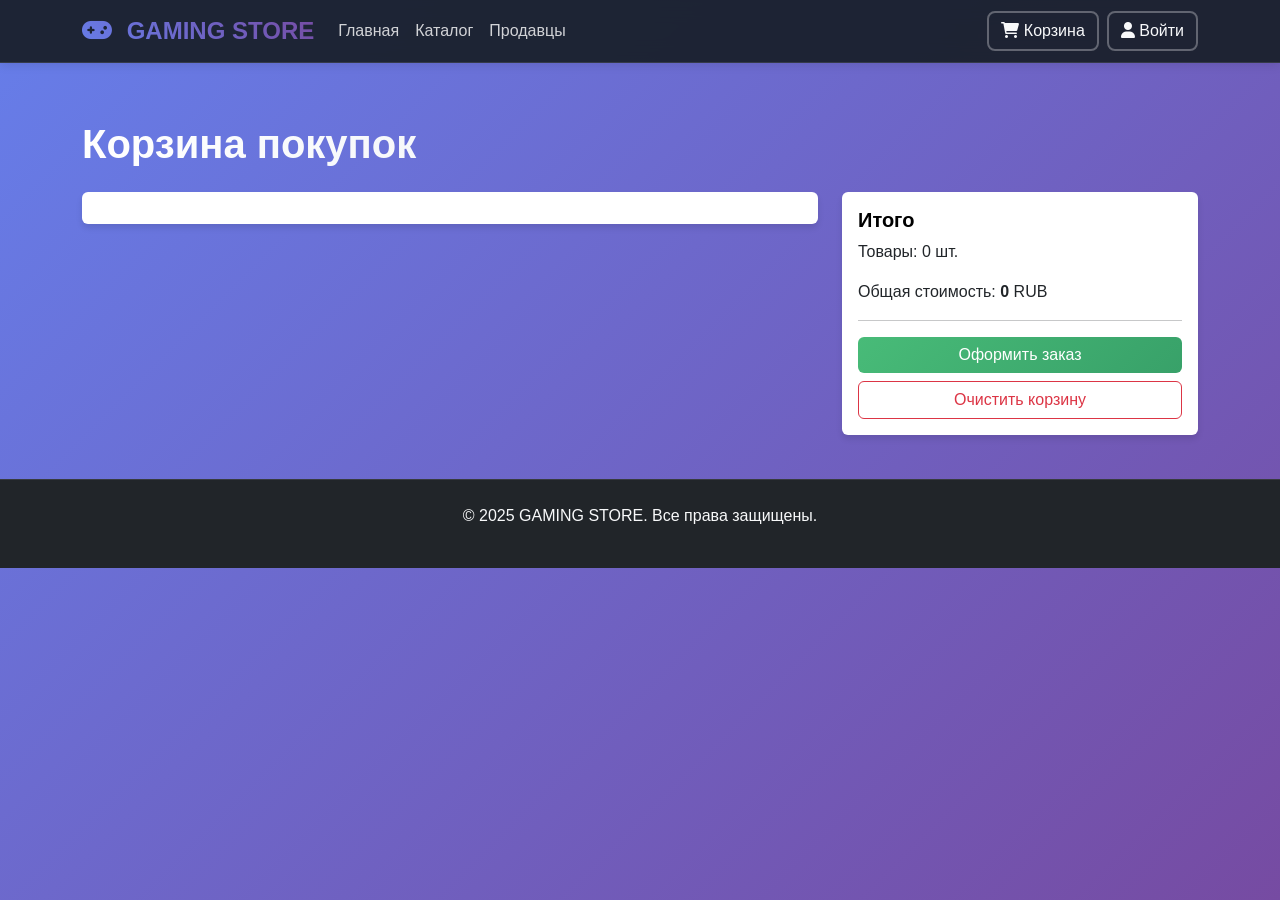
<file: cart.html>
<!DOCTYPE html>
<html lang="ru">
<head>
    <meta charset="UTF-8">
    <meta name="viewport" content="width=device-width, initial-scale=1.0">
    <title>Корзина - GAMING STORE</title>
    <link href="https://cdn.jsdelivr.net/npm/bootstrap@5.1.3/dist/css/bootstrap.min.css" rel="stylesheet">
    <link href="https://cdnjs.cloudflare.com/ajax/libs/font-awesome/6.0.0/css/all.min.css" rel="stylesheet">
    <link rel="stylesheet" href="css/style.css">
</head>
<body>
    <nav class="navbar navbar-expand-lg navbar-dark bg-dark fixed-top">
        <div class="container">
            <a class="navbar-brand" href="index.html">
                <i class="fas fa-gamepad me-2"></i>
                <strong>GAMING STORE</strong>
            </a>
            <button class="navbar-toggler" type="button" data-bs-toggle="collapse" data-bs-target="#navbarNav">
                <span class="navbar-toggler-icon"></span>
            </button>
            <div class="collapse navbar-collapse" id="navbarNav">
                <div class="navbar-nav me-auto">
                    <a class="nav-link" href="index.html">Главная</a>
                    <a class="nav-link" href="catalog.html">Каталог</a>
                    <a class="nav-link" href="sellers.html">Продавцы</a>
                </div>
                <div class="d-flex align-items-center">
                    <a href="cart.html" class="btn btn-outline-light me-2 position-relative">
                        <i class="fas fa-shopping-cart"></i> Корзина
                        <span id="cart-count" class="position-absolute top-0 start-100 translate-middle badge rounded-pill bg-danger" style="display: none;">0</span>
                    </a>
                    <div id="auth-buttons">
                        <a href="login.html" class="btn btn-outline-light">Войти</a>
                    </div>
                </div>
            </div>
        </div>
    </nav>

    <main class="main-content">
        <div class="container py-4">
            <h1 class="mb-4">Корзина покупок</h1>
            
            <div class="row">
                <div class="col-md-8">
                    <div class="card">
                        <div class="card-body">
                            <div id="cart-items">
                                <!-- JS загрузит товары корзины -->
                            </div>
                        </div>
                    </div>
                </div>
                <div class="col-md-4">
                    <div class="card">
                        <div class="card-body">
                            <h5 class="card-title">Итого</h5>
                            <div id="cart-summary">
                                <p>Товары: <span id="total-items">0</span> шт.</p>
                                <p>Общая стоимость: <strong id="total-price">0</strong> RUB</p>
                                <hr>
                                <button id="checkout-btn" class="btn btn-success w-100">Оформить заказ</button>
                                <button id="clear-cart-btn" class="btn btn-outline-danger w-100 mt-2">Очистить корзину</button>
                            </div>
                        </div>
                    </div>
                </div>
            </div>
        </div>
    </main>

    <footer class="bg-dark text-light py-4 mt-auto">
        <div class="container text-center">
            <p>&copy; 2025 GAMING STORE. Все права защищены.</p>
        </div>
    </footer>

    <script src="https://cdn.jsdelivr.net/npm/bootstrap@5.1.3/dist/js/bootstrap.bundle.min.js"></script>
    <script src="js/data.js"></script>
    <script src="js/cart.js"></script>
    <script src="js/auth.js"></script>
</body>
</html>
</file>
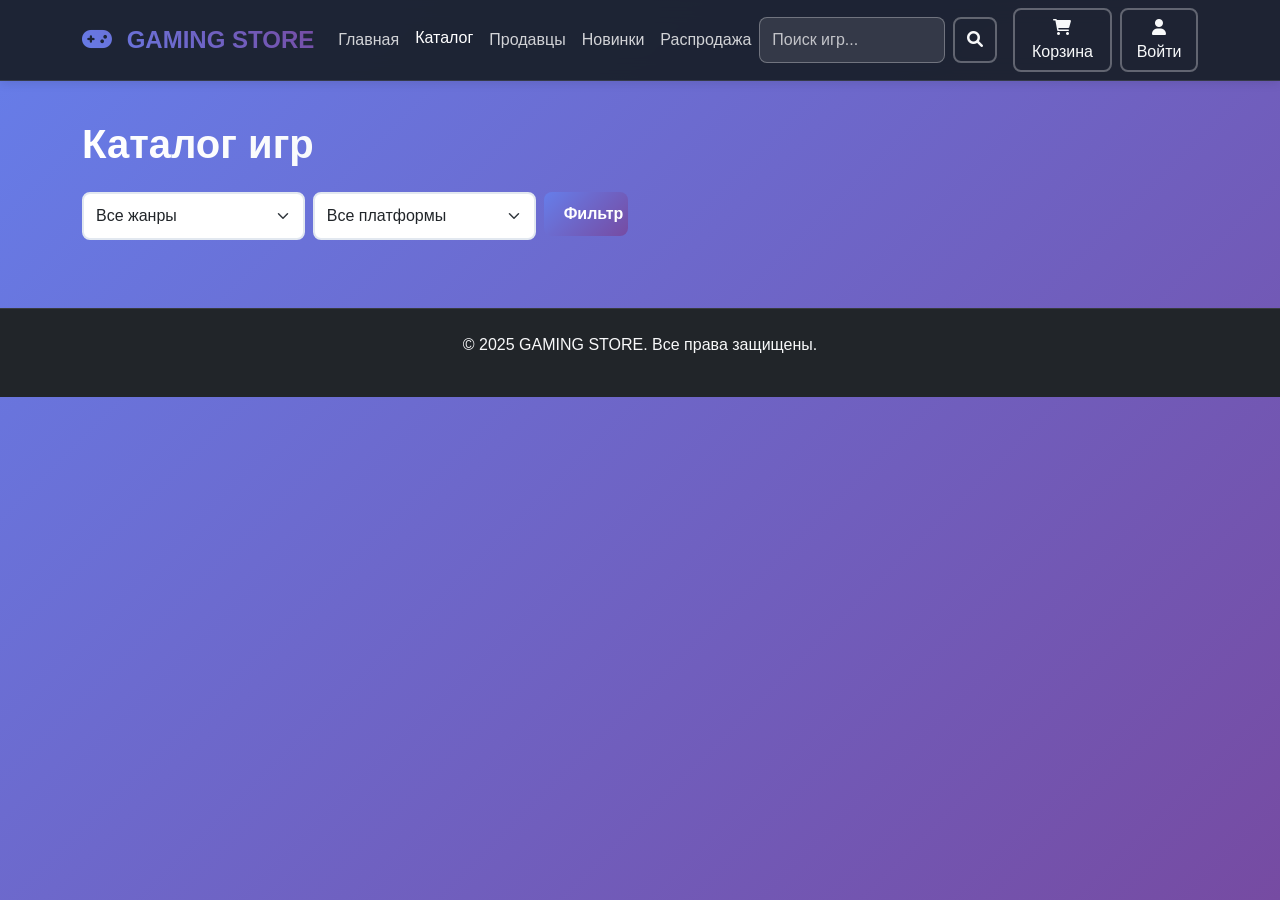
<file: catalog.html>
<!DOCTYPE html>
<html lang="ru">
<head>
    <meta charset="UTF-8">
    <meta name="viewport" content="width=device-width, initial-scale=1.0">
    <title>Каталог игр - GAMING STORE</title>
    <link href="https://cdn.jsdelivr.net/npm/bootstrap@5.1.3/dist/css/bootstrap.min.css" rel="stylesheet">
    <link href="https://cdnjs.cloudflare.com/ajax/libs/font-awesome/6.0.0/css/all.min.css" rel="stylesheet">
    <link rel="stylesheet" href="css/style.css">
</head>
<body>
    <nav class="navbar navbar-expand-lg navbar-dark bg-dark fixed-top">
        <div class="container">
            <a class="navbar-brand" href="index.html">
                <i class="fas fa-gamepad me-2"></i>
                <strong>GAMING STORE</strong>
            </a>
            <button class="navbar-toggler" type="button" data-bs-toggle="collapse" data-bs-target="#navbarNav">
                <span class="navbar-toggler-icon"></span>
            </button>
            <div class="collapse navbar-collapse" id="navbarNav">
                <div class="navbar-nav me-auto">
                    <a class="nav-link" href="index.html">Главная</a>
                    <a class="nav-link active" href="catalog.html">Каталог</a>
                    <a class="nav-link" href="sellers.html">Продавцы</a>
                    <a class="nav-link" href="new-games.html">Новинки</a>
                    <a class="nav-link" href="sale.html">Распродажа</a>
                </div>
                <div class="d-flex align-items-center">
                    <form class="d-flex me-3" id="search-form">
                        <input class="form-control me-2" type="search" id="search-input" placeholder="Поиск игр...">
                        <button class="btn btn-outline-light" type="submit"><i class="fas fa-search"></i></button>
                    </form>
                    <a href="cart.html" class="btn btn-outline-light me-2 position-relative">
                        <i class="fas fa-shopping-cart"></i> Корзина
                        <span id="cart-count" class="position-absolute top-0 start-100 translate-middle badge rounded-pill bg-danger" style="display: none;">0</span>
                    </a>
                    <div id="auth-buttons">
                        <a href="login.html" class="btn btn-outline-light">Войти</a>
                    </div>
                </div>
            </div>
        </div>
    </nav>

    <main class="main-content">
        <div class="container py-4">
            <h1 class="mb-4">Каталог игр</h1>
            
            <!-- Фильтры -->
            <div class="row mb-4">
                <div class="col-md-6">
                    <form id="filter-form" class="row g-2">
                        <div class="col-md-5">
                            <select id="genre-filter" class="form-select">
                                <option value="">Все жанры</option>
                                <option value="RPG">RPG</option>
                                <option value="Шутер">Шутер</option>
                                <option value="Приключения">Приключения</option>
                                <option value="Стратегия">Стратегия</option>
                                <option value="Симулятор">Симулятор</option>
                            </select>
                        </div>
                        <div class="col-md-5">
                            <select id="platform-filter" class="form-select">
                                <option value="">Все платформы</option>
                                <option value="PC">PC</option>
                                <option value="PlayStation">PlayStation</option>
                                <option value="Xbox">Xbox</option>
                                <option value="Nintendo">Nintendo</option>
                            </select>
                        </div>
                        <div class="col-md-2">
                            <button type="button" id="apply-filters" class="btn btn-primary w-100">Фильтр</button>
                        </div>
                    </form>
                </div>
            </div>
            
            <!-- Список игр -->
            <div class="row" id="games-container">
                <!-- JS загрузит игры -->
            </div>
        </div>
    </main>

    <footer class="bg-dark text-light py-4 mt-auto">
        <div class="container text-center">
            <p>&copy; 2025 GAMING STORE. Все права защищены.</p>
        </div>
    </footer>

    <script src="https://cdn.jsdelivr.net/npm/bootstrap@5.1.3/dist/js/bootstrap.bundle.min.js"></script>
    <script src="js/data.js"></script>
    <script src="js/cart.js"></script>
    <script src="js/auth.js"></script>
    <script src="js/catalog.js"></script>
</body>
</html>
</file>
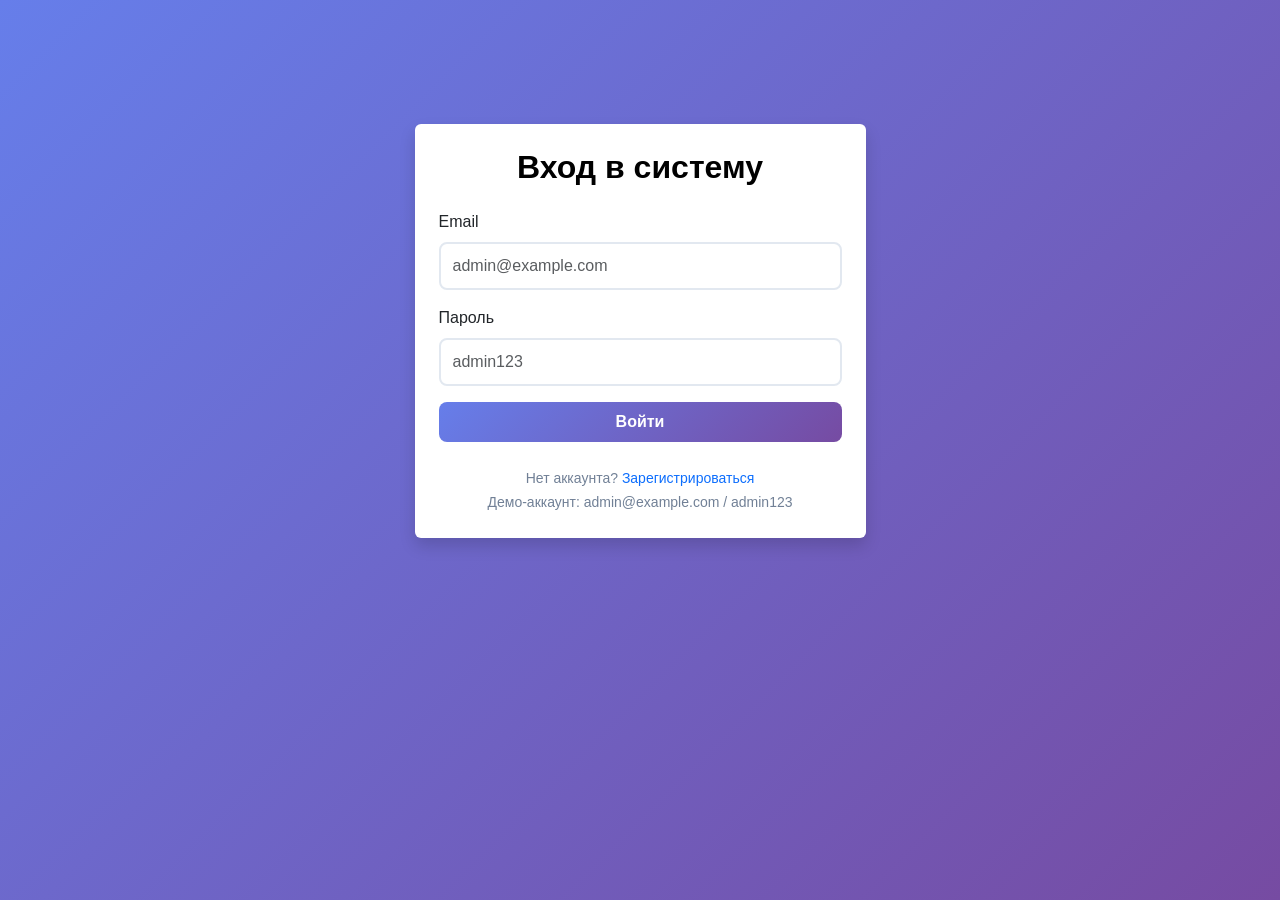
<file: login.html>
<!DOCTYPE html>
<html lang="ru">
<head>
    <meta charset="UTF-8">
    <meta name="viewport" content="width=device-width, initial-scale=1.0">
    <title>Вход - GAMING STORE</title>
    <link href="https://cdn.jsdelivr.net/npm/bootstrap@5.1.3/dist/css/bootstrap.min.css" rel="stylesheet">
    <link href="https://cdnjs.cloudflare.com/ajax/libs/font-awesome/6.0.0/css/all.min.css" rel="stylesheet">
    <link rel="stylesheet" href="css/style.css">
</head>
<body class="bg-light">
    <div class="container py-5">
        <div class="row justify-content-center">
            <div class="col-md-5">
                <div class="card shadow">
                    <div class="card-body p-4">
                        <h2 class="card-title text-center mb-4">Вход в систему</h2>
                        
                        <div id="error-message" class="alert alert-danger" style="display: none;"></div>
                        
                        <form id="login-form">
                            <div class="mb-3">
                                <label for="email" class="form-label">Email</label>
                                <input type="email" class="form-control" id="email" required 
                                       placeholder="admin@example.com">
                            </div>
                            
                            <div class="mb-3">
                                <label for="password" class="form-label">Пароль</label>
                                <input type="password" class="form-control" id="password" required 
                                       placeholder="admin123">
                            </div>
                            
                            <button type="submit" class="btn btn-primary w-100 py-2 mb-4">Войти</button>
                            
                            <div class="text-center">
                                <small class="text-muted">
                                    Нет аккаунта? <a href="register.html" class="text-decoration-none">Зарегистрироваться</a>
                                </small>
                                <br>
                                <small class="text-muted">
                                    Демо-аккаунт: admin@example.com / admin123
                                </small>
                            </div>
                        </form>
                    </div>
                </div>
            </div>
        </div>
    </div>
    
    <script src="https://cdn.jsdelivr.net/npm/bootstrap@5.1.3/dist/js/bootstrap.bundle.min.js"></script>
    <script src="js/auth.js"></script>
    <script>
        document.getElementById('login-form').addEventListener('submit', (e) => {
            e.preventDefault();
            const email = document.getElementById('email').value;
            const password = document.getElementById('password').value;
            
            const result = auth.login(email, password);
            
            if (result.success) {
                window.location.href = 'index.html';
            } else {
                const errorDiv = document.getElementById('error-message');
                errorDiv.textContent = result.error || 'Неверный email или пароль';
                errorDiv.style.display = 'block';
            }
        });
    </script>
</body>
</html>
</file>
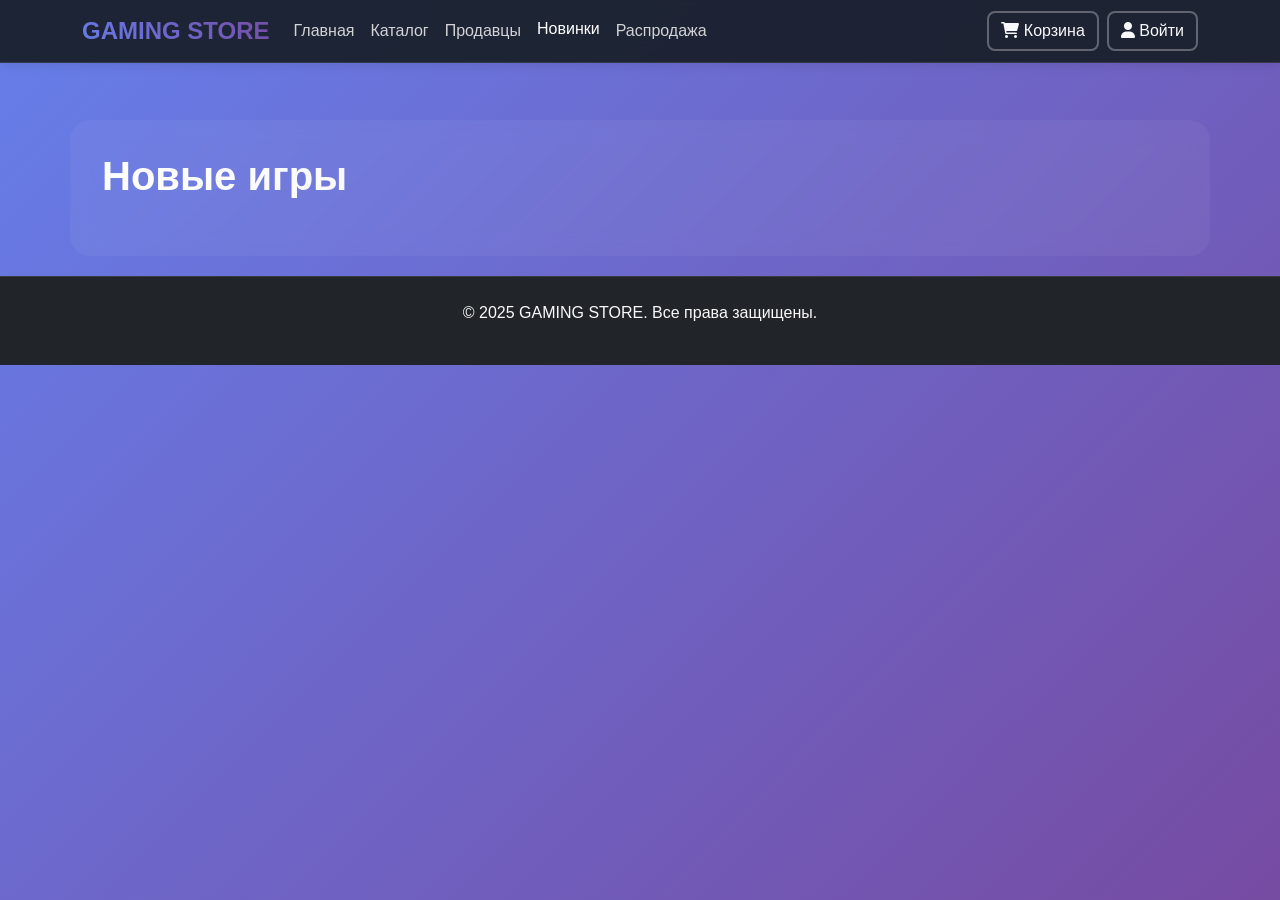
<file: new-games.html>
<!DOCTYPE html>
<html lang="ru">
<head>
    <meta charset="UTF-8">
    <meta name="viewport" content="width=device-width, initial-scale=1.0">
    <title>Новинки - GAMING STORE</title>
    <link href="https://cdn.jsdelivr.net/npm/bootstrap@5.1.3/dist/css/bootstrap.min.css" rel="stylesheet">
    <link href="https://cdnjs.cloudflare.com/ajax/libs/font-awesome/6.0.0/css/all.min.css" rel="stylesheet">
    <link rel="stylesheet" href="css/style.css">
</head>
<body>
    <nav class="navbar navbar-expand-lg navbar-dark bg-dark fixed-top">
        <div class="container">
            <a class="navbar-brand" href="index.html">GAMING STORE</a>
            <button class="navbar-toggler" type="button" data-bs-toggle="collapse" data-bs-target="#navbarNav">
                <span class="navbar-toggler-icon"></span>
            </button>
            <div class="collapse navbar-collapse" id="navbarNav">
                <div class="navbar-nav me-auto">
                    <a class="nav-link" href="index.html">Главная</a>
                    <a class="nav-link" href="catalog.html">Каталог</a>
                    <a class="nav-link" href="sellers.html">Продавцы</a>
                    <a class="nav-link active" href="new-games.html">Новинки</a>
                    <a class="nav-link" href="sale.html">Распродажа</a>
                </div>
                <div class="d-flex align-items-center">
                    <a href="cart.html" class="btn btn-outline-light me-2">
                        <i class="fas fa-shopping-cart"></i> Корзина
                    </a>
                    <div id="auth-buttons"></div>
                </div>
            </div>
        </div>
    </nav>

    <main class="main-content">
        <div class="container mt-4">
            <h1 class="mb-4">Новые игры</h1>
            <div class="row" id="new-games-container"></div>
        </div>
    </main>

    <footer class="bg-dark text-light py-4 mt-auto">
        <div class="container text-center">
            <p>&copy; 2025 GAMING STORE. Все права защищены.</p>
        </div>
    </footer>

    <script src="https://cdn.jsdelivr.net/npm/bootstrap@5.1.3/dist/js/bootstrap.bundle.min.js"></script>
    <script src="js/data.js"></script>
    <script src="js/cart.js"></script>
    <script src="js/auth.js"></script>
    <script>
        function displayNewGames() {
            const games = loadGames();
            const newGames = games.sort((a, b) => new Date(b.release_date) - new Date(a.release_date)).slice(0, 6);
            const container = document.getElementById('new-games-container');
            
            container.innerHTML = newGames.map(game => `
                <div class="col-md-4 mb-4">
                    <div class="card h-100">
                        <div class="card-body">
                            <h5 class="card-title">${game.title}</h5>
                            <p class="card-text">${game.description.substring(0, 100)}...</p>
                            <p class="text-success"><strong>${game.price} RUB</strong></p>
                            <span class="badge bg-danger mb-2">НОВИНКА</span>
                        </div>
                        <div class="card-footer">
                            <button class="btn btn-primary btn-sm add-to-cart" data-game-id="${game.id}">В корзину</button>
                            <a href="game-detail.html?id=${game.id}" class="btn btn-outline-secondary btn-sm">Подробнее</a>
                        </div>
                    </div>
                </div>
            `).join('');
            
            document.querySelectorAll('.add-to-cart').forEach(btn => {
                btn.addEventListener('click', () => {
                    const gameId = parseInt(btn.dataset.gameId);
                    const game = games.find(g => g.id === gameId);
                    cart.addItem(game);
                });
            });
        }
        
        document.addEventListener('DOMContentLoaded', () => {
            displayNewGames();
            cart.updateCartCount();
        });
    </script>
</body>
</html>
</file>
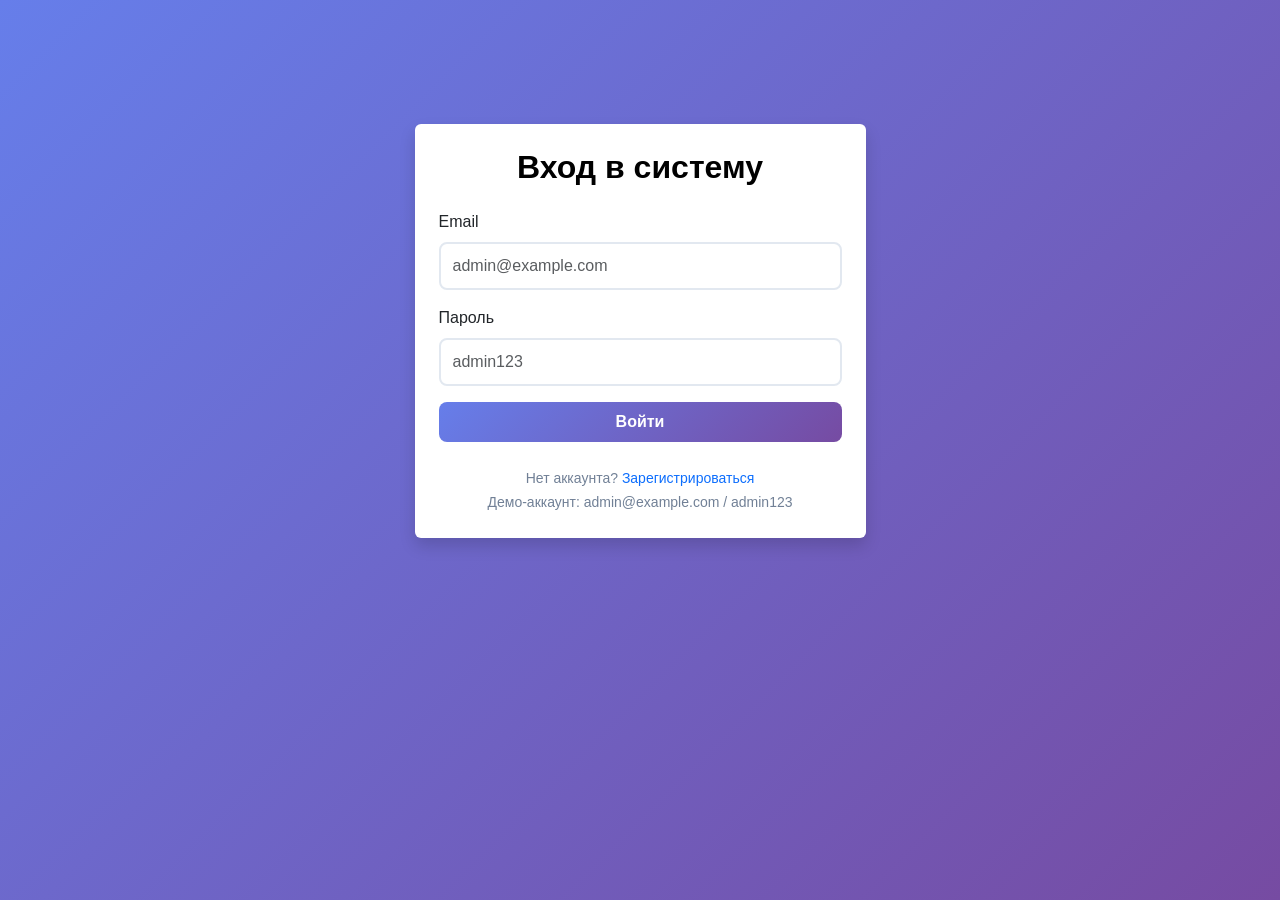
<file: profile.html>
<!DOCTYPE html>
<html lang="ru">
<head>
    <meta charset="UTF-8">
    <meta name="viewport" content="width=device-width, initial-scale=1.0">
    <title>Профиль - GAMING STORE</title>
    <link href="https://cdn.jsdelivr.net/npm/bootstrap@5.1.3/dist/css/bootstrap.min.css" rel="stylesheet">
    <link href="https://cdnjs.cloudflare.com/ajax/libs/font-awesome/6.0.0/css/all.min.css" rel="stylesheet">
    <link rel="stylesheet" href="css/style.css">
</head>
<body>
    <nav class="navbar navbar-expand-lg navbar-dark bg-dark fixed-top">
        <div class="container">
            <a class="navbar-brand" href="index.html">
                <i class="fas fa-gamepad me-2"></i>
                <strong>GAMING STORE</strong>
            </a>
            <button class="navbar-toggler" type="button" data-bs-toggle="collapse" data-bs-target="#navbarNav">
                <span class="navbar-toggler-icon"></span>
            </button>
            <div class="collapse navbar-collapse" id="navbarNav">
                <div class="navbar-nav me-auto">
                    <a class="nav-link" href="index.html">Главная</a>
                    <a class="nav-link" href="catalog.html">Каталог</a>
                    <a class="nav-link" href="sellers.html">Продавцы</a>
                </div>
                <div class="d-flex align-items-center">
                    <a href="cart.html" class="btn btn-outline-light me-2">
                        <i class="fas fa-shopping-cart"></i> Корзина
                    </a>
                    <div id="auth-buttons"></div>
                </div>
            </div>
        </div>
    </nav>

    <main class="main-content">
        <div class="container py-4">
            <div id="profile-content"></div>
        </div>
    </main>

    <footer class="bg-dark text-light py-4 mt-auto">
        <div class="container text-center">
            <p>&copy; 2025 GAMING STORE. Все права защищены.</p>
        </div>
    </footer>

    <script src="https://cdn.jsdelivr.net/npm/bootstrap@5.1.3/dist/js/bootstrap.bundle.min.js"></script>
    <script src="js/data.js"></script>
    <script src="js/cart.js"></script>
    <script src="js/auth.js"></script>
    <script>
        function displayProfile() {
            const container = document.getElementById('profile-content');
            const user = auth.currentUser;
            
            if (!user) {
                window.location.href = 'login.html';
                return;
            }
            
            container.innerHTML = `
                <div class="row">
                    <div class="col-md-4">
                        <div class="card game-card">
                            <div class="card-body text-center">
                                <div class="mb-3">
                                    <i class="fas fa-user-circle fa-5x text-primary"></i>
                                </div>
                                <h4>${user.username}</h4>
                                <p class="text-muted">${user.email}</p>
                                <p class="text-success">
                                    <i class="fas fa-star me-1"></i>
                                    Участник с ${new Date(user.date_joined).toLocaleDateString()}
                                </p>
                            </div>
                        </div>
                    </div>
                    
                    <div class="col-md-8">
                        <div class="card game-card">
                            <div class="card-body">
                                <h4 class="card-title">Личная информация</h4>
                                <form>
                                    <div class="row mb-3">
                                        <div class="col-md-6">
                                            <label class="form-label">Имя пользователя</label>
                                            <input type="text" class="form-control" value="${user.username}" readonly>
                                        </div>
                                        <div class="col-md-6">
                                            <label class="form-label">Email</label>
                                            <input type="email" class="form-control" value="${user.email}" readonly>
                                        </div>
                                    </div>
                                    <button type="button" class="btn btn-primary" onclick="alert('Функция редактирования в разработке')">
                                        Редактировать профиль
                                    </button>
                                </form>
                            </div>
                        </div>
                    </div>
                </div>
            `;
        }
        
        document.addEventListener('DOMContentLoaded', () => {
            displayProfile();
            cart.updateCartCount();
        });
    </script>
</body>
</html>
</file>
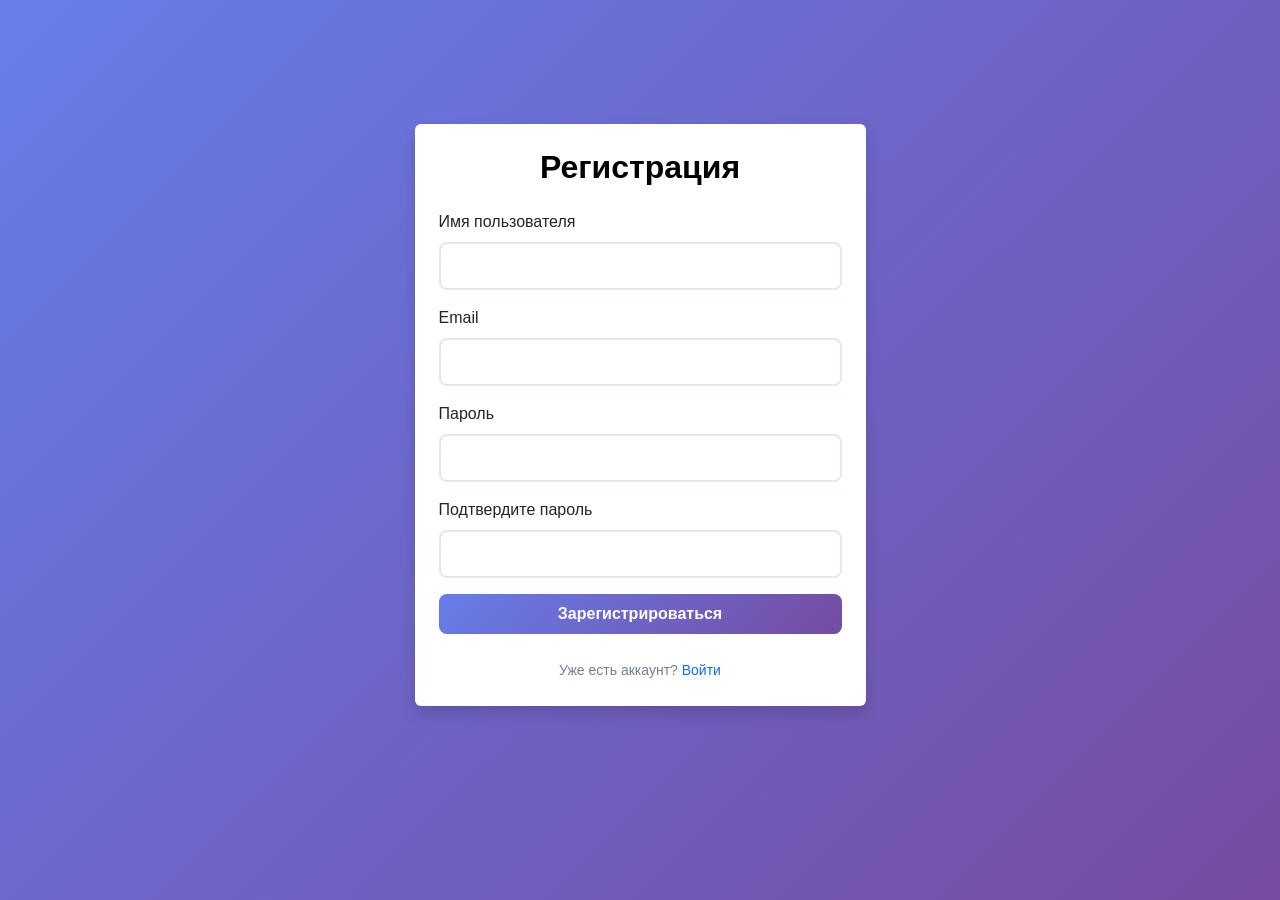
<file: register.html>
<!DOCTYPE html>
<html lang="ru">
<head>
    <meta charset="UTF-8">
    <meta name="viewport" content="width=device-width, initial-scale=1.0">
    <title>Регистрация - GAMING STORE</title>
    <link href="https://cdn.jsdelivr.net/npm/bootstrap@5.1.3/dist/css/bootstrap.min.css" rel="stylesheet">
    <link href="https://cdnjs.cloudflare.com/ajax/libs/font-awesome/6.0.0/css/all.min.css" rel="stylesheet">
    <link rel="stylesheet" href="css/style.css">
</head>
<body class="bg-light">
    <div class="container py-5">
        <div class="row justify-content-center">
            <div class="col-md-5">
                <div class="card shadow">
                    <div class="card-body p-4">
                        <h2 class="card-title text-center mb-4">Регистрация</h2>
                        
                        <div id="error-message" class="alert alert-danger" style="display: none;"></div>
                        
                        <form id="register-form">
                            <div class="mb-3">
                                <label for="username" class="form-label">Имя пользователя</label>
                                <input type="text" class="form-control" id="username" required>
                            </div>
                            
                            <div class="mb-3">
                                <label for="email" class="form-label">Email</label>
                                <input type="email" class="form-control" id="email" required>
                            </div>
                            
                            <div class="mb-3">
                                <label for="password" class="form-label">Пароль</label>
                                <input type="password" class="form-control" id="password" required>
                            </div>
                            
                            <div class="mb-3">
                                <label for="confirm_password" class="form-label">Подтвердите пароль</label>
                                <input type="password" class="form-control" id="confirm_password" required>
                            </div>
                            
                            <button type="submit" class="btn btn-primary w-100 py-2 mb-4">Зарегистрироваться</button>
                            
                            <div class="text-center">
                                <small class="text-muted">
                                    Уже есть аккаунт? <a href="login.html" class="text-decoration-none">Войти</a>
                                </small>
                            </div>
                        </form>
                    </div>
                </div>
            </div>
        </div>
    </div>
    
    <script src="https://cdn.jsdelivr.net/npm/bootstrap@5.1.3/dist/js/bootstrap.bundle.min.js"></script>
    <script src="js/auth.js"></script>
    <script>
        document.getElementById('register-form').addEventListener('submit', (e) => {
            e.preventDefault();
            
            const username = document.getElementById('username').value;
            const email = document.getElementById('email').value;
            const password = document.getElementById('password').value;
            const confirmPassword = document.getElementById('confirm_password').value;
            
            if (password !== confirmPassword) {
                const errorDiv = document.getElementById('error-message');
                errorDiv.textContent = 'Пароли не совпадают';
                errorDiv.style.display = 'block';
                return;
            }
            
            const result = auth.register(email, password, username);
            
            if (result.success) {
                window.location.href = 'index.html';
            } else {
                const errorDiv = document.getElementById('error-message');
                errorDiv.textContent = result.error;
                errorDiv.style.display = 'block';
            }
        });
    </script>
</body>
</html>
</file>
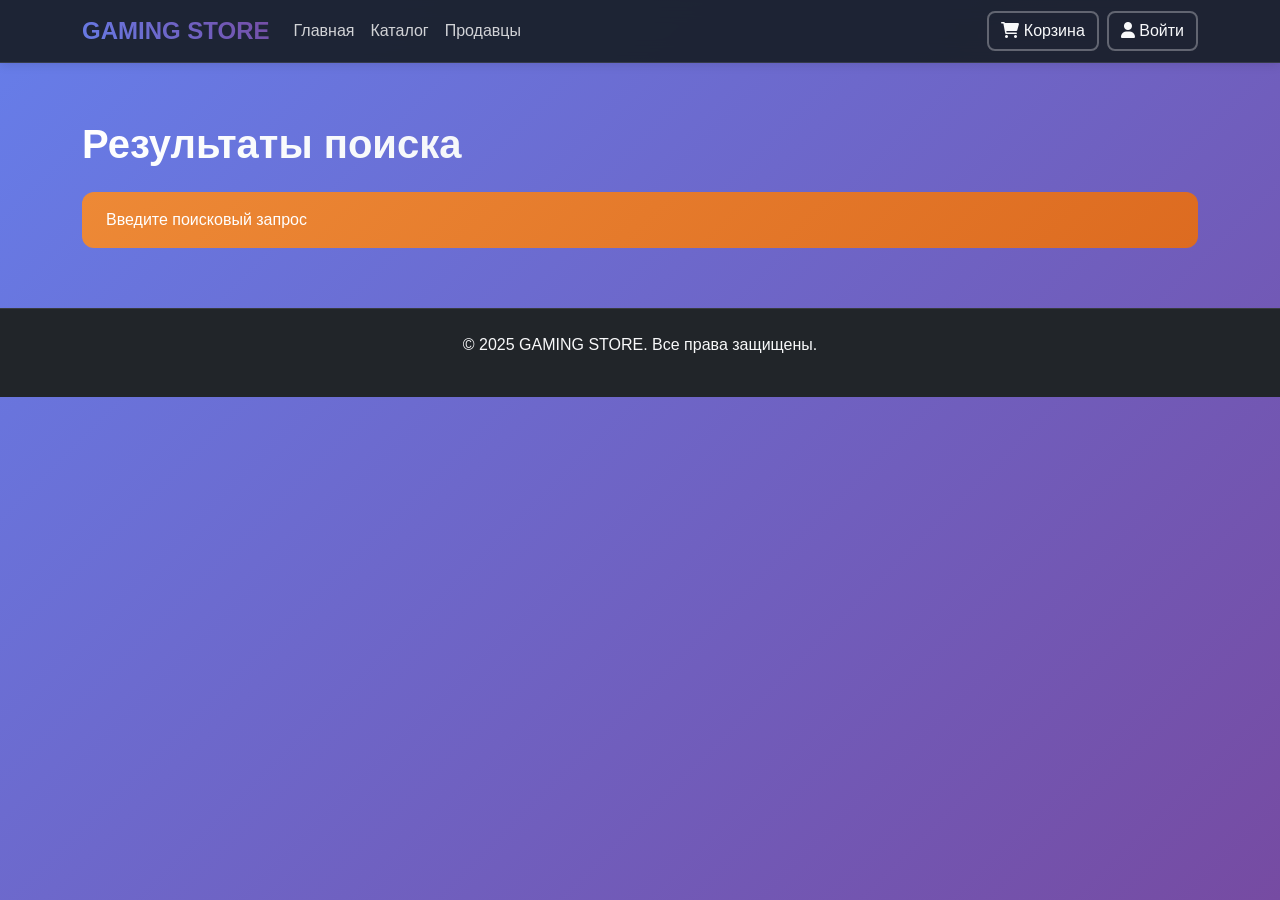
<file: search-results.html>
<!DOCTYPE html>
<html lang="ru">
<head>
    <meta charset="UTF-8">
    <meta name="viewport" content="width=device-width, initial-scale=1.0">
    <title>Результаты поиска - GAMING STORE</title>
    <link href="https://cdn.jsdelivr.net/npm/bootstrap@5.1.3/dist/css/bootstrap.min.css" rel="stylesheet">
    <link href="https://cdnjs.cloudflare.com/ajax/libs/font-awesome/6.0.0/css/all.min.css" rel="stylesheet">
    <link rel="stylesheet" href="css/style.css">
</head>
<body>
    <nav class="navbar navbar-expand-lg navbar-dark bg-dark fixed-top">
        <div class="container">
            <a class="navbar-brand" href="index.html">GAMING STORE</a>
            <button class="navbar-toggler" type="button" data-bs-toggle="collapse" data-bs-target="#navbarNav">
                <span class="navbar-toggler-icon"></span>
            </button>
            <div class="collapse navbar-collapse" id="navbarNav">
                <div class="navbar-nav me-auto">
                    <a class="nav-link" href="index.html">Главная</a>
                    <a class="nav-link" href="catalog.html">Каталог</a>
                    <a class="nav-link" href="sellers.html">Продавцы</a>
                </div>
                <div class="d-flex align-items-center">
                    <a href="cart.html" class="btn btn-outline-light me-2">
                        <i class="fas fa-shopping-cart"></i> Корзина
                    </a>
                    <div id="auth-buttons"></div>
                </div>
            </div>
        </div>
    </nav>

    <main class="main-content">
        <div class="container py-4">
            <h1 class="mb-4">Результаты поиска</h1>
            <div id="search-query" class="mb-3"></div>
            <div class="row" id="search-results"></div>
        </div>
    </main>

    <footer class="bg-dark text-light py-4 mt-auto">
        <div class="container text-center">
            <p>&copy; 2025 GAMING STORE. Все права защищены.</p>
        </div>
    </footer>

    <script src="https://cdn.jsdelivr.net/npm/bootstrap@5.1.3/dist/js/bootstrap.bundle.min.js"></script>
    <script src="js/data.js"></script>
    <script src="js/cart.js"></script>
    <script src="js/auth.js"></script>
    <script>
        function displaySearchResults() {
            const params = new URLSearchParams(window.location.search);
            const query = params.get('q');
            const queryDiv = document.getElementById('search-query');
            const container = document.getElementById('search-results');
            
            if (!query) {
                queryDiv.innerHTML = '<div class="alert alert-warning">Введите поисковый запрос</div>';
                container.innerHTML = '';
                return;
            }
            
            const games = searchGames(query);
            queryDiv.innerHTML = `<p>Результаты для: "<strong>${query}</strong>"</p>`;
            
            if (games.length === 0) {
                container.innerHTML = '<div class="alert alert-info">Игры не найдены</div>';
                return;
            }
            
            container.innerHTML = games.map(game => `
                <div class="col-md-6 mb-4">
                    <div class="card">
                        <div class="card-body">
                            <h5 class="card-title">${game.title}</h5>
                            <p class="card-text">${game.description}</p>
                            <p><strong>Цена: ${game.price} RUB</strong></p>
                            <p>Продавец: ${game.seller.login} (Рейтинг: ${game.seller.rating})</p>
                            <button class="btn btn-primary add-to-cart" data-game-id="${game.id}">В корзину</button>
                            <a href="game-detail.html?id=${game.id}" class="btn btn-outline-secondary">Подробнее</a>
                        </div>
                    </div>
                </div>
            `).join('');
            
            document.querySelectorAll('.add-to-cart').forEach(btn => {
                btn.addEventListener('click', () => {
                    const gameId = parseInt(btn.dataset.gameId);
                    const game = games.find(g => g.id === gameId);
                    cart.addItem(game);
                });
            });
        }
        
        document.addEventListener('DOMContentLoaded', () => {
            displaySearchResults();
            cart.updateCartCount();
        });
    </script>
</body>
</html>
</file>
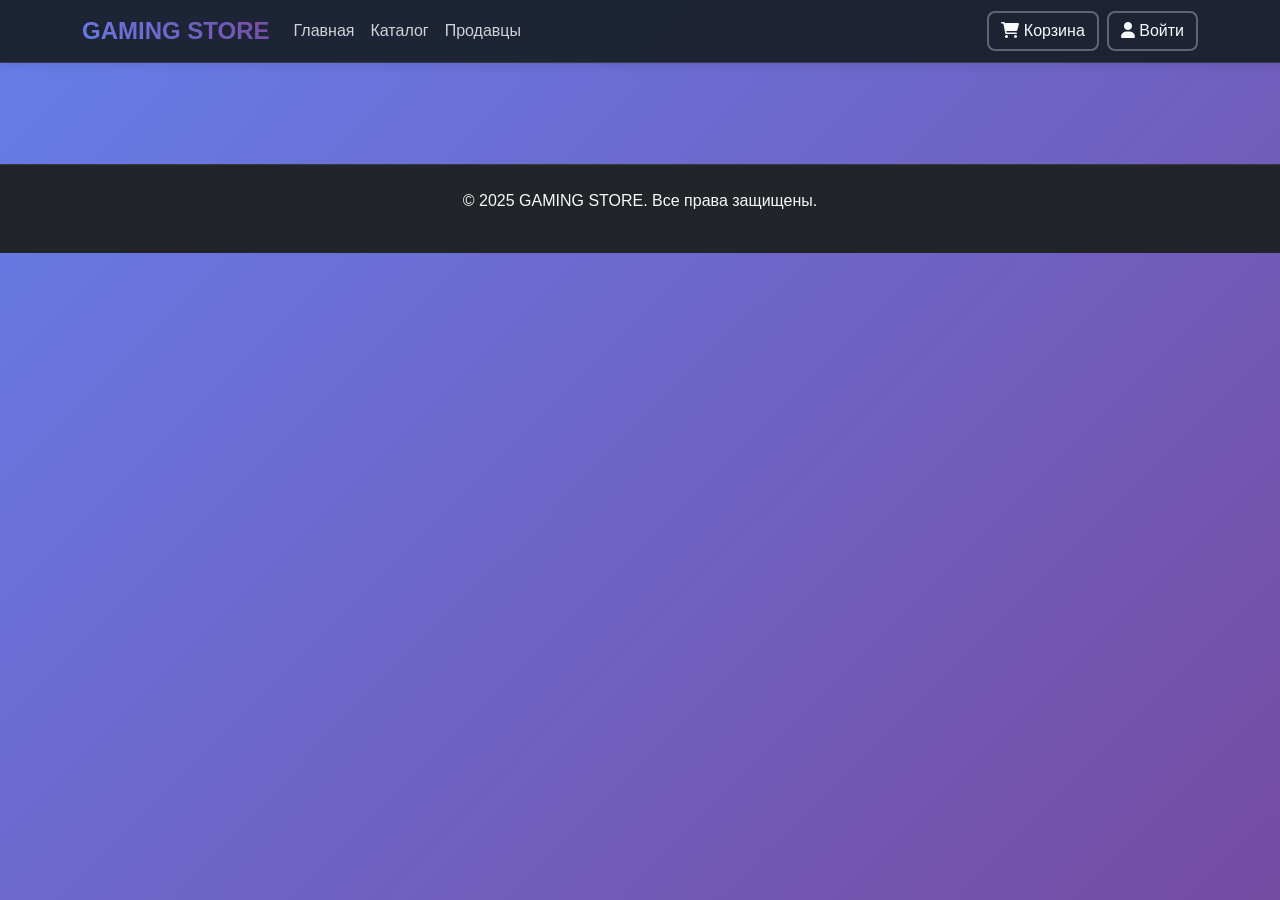
<file: seller-detail.html>
<!DOCTYPE html>
<html lang="ru">
<head>
    <meta charset="UTF-8">
    <meta name="viewport" content="width=device-width, initial-scale=1.0">
    <title>Продавец - GAMING STORE</title>
    <link href="https://cdn.jsdelivr.net/npm/bootstrap@5.1.3/dist/css/bootstrap.min.css" rel="stylesheet">
    <link href="https://cdnjs.cloudflare.com/ajax/libs/font-awesome/6.0.0/css/all.min.css" rel="stylesheet">
    <link rel="stylesheet" href="css/style.css">
</head>
<body>
    <nav class="navbar navbar-expand-lg navbar-dark bg-dark fixed-top">
        <div class="container">
            <a class="navbar-brand" href="index.html">GAMING STORE</a>
            <button class="navbar-toggler" type="button" data-bs-toggle="collapse" data-bs-target="#navbarNav">
                <span class="navbar-toggler-icon"></span>
            </button>
            <div class="collapse navbar-collapse" id="navbarNav">
                <div class="navbar-nav me-auto">
                    <a class="nav-link" href="index.html">Главная</a>
                    <a class="nav-link" href="catalog.html">Каталог</a>
                    <a class="nav-link" href="sellers.html">Продавцы</a>
                </div>
                <div class="d-flex align-items-center">
                    <a href="cart.html" class="btn btn-outline-light me-2">
                        <i class="fas fa-shopping-cart"></i> Корзина
                    </a>
                    <div id="auth-buttons"></div>
                </div>
            </div>
        </div>
    </nav>

    <main class="main-content">
        <div class="container py-4" id="seller-detail-container"></div>
    </main>

    <footer class="bg-dark text-light py-4 mt-auto">
        <div class="container text-center">
            <p>&copy; 2025 GAMING STORE. Все права защищены.</p>
        </div>
    </footer>

    <script src="https://cdn.jsdelivr.net/npm/bootstrap@5.1.3/dist/js/bootstrap.bundle.min.js"></script>
    <script src="js/data.js"></script>
    <script src="js/cart.js"></script>
    <script src="js/auth.js"></script>
    <script>
        function getSellerIdFromUrl() {
            const params = new URLSearchParams(window.location.search);
            return parseInt(params.get('id'));
        }
        
        function displaySellerDetail() {
            const sellerId = getSellerIdFromUrl();
            const container = document.getElementById('seller-detail-container');
            const games = loadGames();
            const sellerGames = games.filter(g => g.seller.id === sellerId);
            const seller = sellerGames[0]?.seller;
            
            if (!seller) {
                container.innerHTML = '<div class="alert alert-danger">Продавец не найден</div>';
                return;
            }
            
            container.innerHTML = `
                <h1>Продавец: ${seller.login}</h1>
                <p><strong>Рейтинг: ${seller.rating}</strong></p>
                
                <h3 class="mt-4">Игры продавца</h3>
                <div class="row">
                    ${sellerGames.map(game => `
                        <div class="col-md-4 mb-4">
                            <div class="card">
                                <div class="card-body">
                                    <h5 class="card-title">${game.title}</h5>
                                    <p class="card-text">${game.genre}</p>
                                    <p class="card-text">${game.description.substring(0, 100)}...</p>
                                    <p><strong>${game.price} RUB</strong></p>
                                    <button class="btn btn-primary add-to-cart" data-game-id="${game.id}">В корзину</button>
                                    <a href="game-detail.html?id=${game.id}" class="btn btn-outline-secondary">Подробнее</a>
                                </div>
                            </div>
                        </div>
                    `).join('')}
                </div>
            `;
            
            document.querySelectorAll('.add-to-cart').forEach(btn => {
                btn.addEventListener('click', () => {
                    const gameId = parseInt(btn.dataset.gameId);
                    const game = games.find(g => g.id === gameId);
                    cart.addItem(game);
                });
            });
        }
        
        document.addEventListener('DOMContentLoaded', () => {
            displaySellerDetail();
            cart.updateCartCount();
        });
    </script>
</body>
</html>
</file>
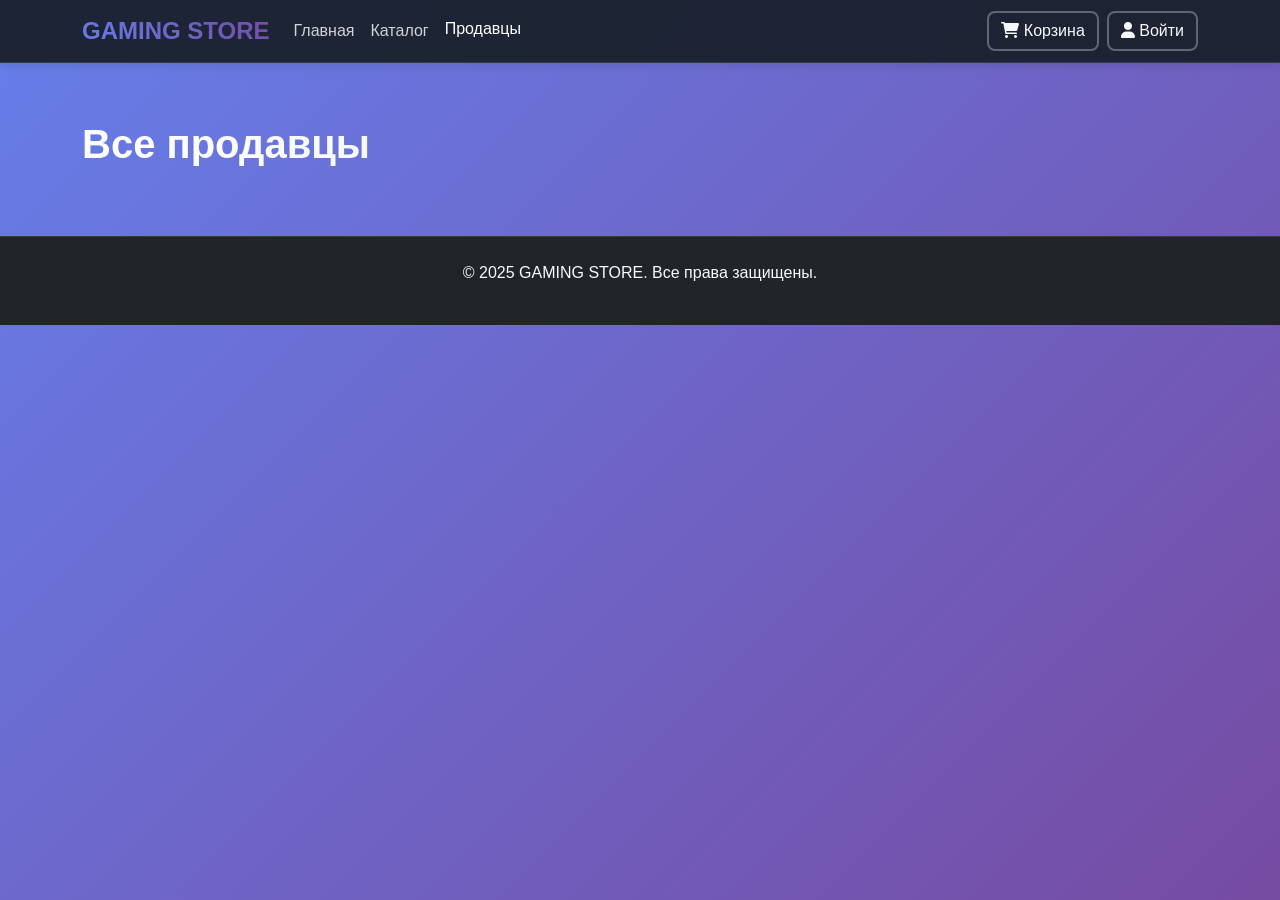
<file: sellers.html>
<!DOCTYPE html>
<html lang="ru">
<head>
    <meta charset="UTF-8">
    <meta name="viewport" content="width=device-width, initial-scale=1.0">
    <title>Продавцы - GAMING STORE</title>
    <link href="https://cdn.jsdelivr.net/npm/bootstrap@5.1.3/dist/css/bootstrap.min.css" rel="stylesheet">
    <link href="https://cdnjs.cloudflare.com/ajax/libs/font-awesome/6.0.0/css/all.min.css" rel="stylesheet">
    <link rel="stylesheet" href="css/style.css">
</head>
<body>
    <nav class="navbar navbar-expand-lg navbar-dark bg-dark fixed-top">
        <div class="container">
            <a class="navbar-brand" href="index.html">GAMING STORE</a>
            <button class="navbar-toggler" type="button" data-bs-toggle="collapse" data-bs-target="#navbarNav">
                <span class="navbar-toggler-icon"></span>
            </button>
            <div class="collapse navbar-collapse" id="navbarNav">
                <div class="navbar-nav me-auto">
                    <a class="nav-link" href="index.html">Главная</a>
                    <a class="nav-link" href="catalog.html">Каталог</a>
                    <a class="nav-link active" href="sellers.html">Продавцы</a>
                </div>
                <div class="d-flex align-items-center">
                    <a href="cart.html" class="btn btn-outline-light me-2">
                        <i class="fas fa-shopping-cart"></i> Корзина
                    </a>
                    <div id="auth-buttons"></div>
                </div>
            </div>
        </div>
    </nav>

    <main class="main-content">
        <div class="container py-4">
            <h1 class="mb-4">Все продавцы</h1>
            <div class="row" id="sellers-container"></div>
        </div>
    </main>

    <footer class="bg-dark text-light py-4 mt-auto">
        <div class="container text-center">
            <p>&copy; 2025 GAMING STORE. Все права защищены.</p>
        </div>
    </footer>

    <script src="https://cdn.jsdelivr.net/npm/bootstrap@5.1.3/dist/js/bootstrap.bundle.min.js"></script>
    <script src="js/data.js"></script>
    <script src="js/cart.js"></script>
    <script src="js/auth.js"></script>
    <script>
        function getUniqueSellers() {
            const games = loadGames();
            const sellersMap = new Map();
            games.forEach(game => {
                if (!sellersMap.has(game.seller.id)) {
                    sellersMap.set(game.seller.id, game.seller);
                }
            });
            return Array.from(sellersMap.values());
        }
        
        function displaySellers() {
            const sellers = getUniqueSellers();
            const container = document.getElementById('sellers-container');
            
            container.innerHTML = sellers.map(seller => `
                <div class="col-md-6 mb-4">
                    <div class="card">
                        <div class="card-body">
                            <h5 class="card-title">${seller.login}</h5>
                            <p class="card-text">Рейтинг: ${seller.rating}</p>
                            <a href="seller-detail.html?id=${seller.id}" class="btn btn-primary">Смотреть игры</a>
                        </div>
                    </div>
                </div>
            `).join('');
        }
        
        document.addEventListener('DOMContentLoaded', () => {
            displaySellers();
            cart.updateCartCount();
        });
    </script>
</body>
</html>
</file>
<file: css/style.css>
/* style.css - Полный CSS для GAMING STORE */

/* Глобальные стили и переменные */
:root {
    --primary: #667eea;
    --secondary: #764ba2;
    --accent: #f093fb;
    --dark: #1a202c;
    --light: #f7fafc;
    --success: #48bb78;
    --danger: #f56565;
    --warning: #ed8936;
    --info: #4299e1;
}

* {
    margin: 0;
    padding: 0;
    box-sizing: border-box;
}

body {
    font-family: 'Segoe UI', Tahoma, Geneva, Verdana, sans-serif;
    background: linear-gradient(135deg, #667eea 0%, #764ba2 100%);
    min-height: 100vh;
    padding-top: 76px;
    background-attachment: fixed;
}

/* Навигация */
.navbar-dark {
    background: rgba(26, 32, 44, 0.95) !important;
    backdrop-filter: blur(10px);
    border-bottom: 1px solid rgba(255, 255, 255, 0.1);
    box-shadow: 0 2px 10px rgba(0, 0, 0, 0.1);
}

.navbar-brand {
    font-weight: 800;
    font-size: 1.5rem;
    background: linear-gradient(45deg, #667eea, #764ba2);
    -webkit-background-clip: text;
    -webkit-text-fill-color: transparent;
    transition: transform 0.3s ease;
}

.navbar-brand:hover {
    transform: scale(1.05);
}

.navbar-dark .navbar-nav .nav-link {
    color: rgba(255, 255, 255, 0.8);
    transition: all 0.3s ease;
    font-weight: 500;
}

.navbar-dark .navbar-nav .nav-link:hover,
.navbar-dark .navbar-nav .nav-link.active {
    color: white;
    transform: translateY(-2px);
}

/* Основной контент */
.main-content {
    flex: 1 0 auto;
    padding: 20px 0;
}

.container.mt-4 {
    background: rgba(255, 255, 255, 0.05);
    backdrop-filter: blur(10px);
    border-radius: 20px;
    padding: 2rem;
}

/* Карточки игр */
.game-card {
    background: rgba(255, 255, 255, 0.95);
    border: none;
    border-radius: 16px;
    box-shadow: 0 8px 32px rgba(0, 0, 0, 0.1);
    transition: all 0.3s ease;
    backdrop-filter: blur(10px);
    overflow: hidden;
    cursor: pointer;
}

.game-card:hover {
    transform: translateY(-8px);
    box-shadow: 0 16px 48px rgba(0, 0, 0, 0.15);
}

.game-card .card-body {
    padding: 1.5rem;
}

.game-card .card-title {
    color: var(--dark);
    font-weight: 700;
    font-size: 1.2rem;
    margin-bottom: 0.5rem;
}

.game-card .card-text {
    color: #4a5568;
    line-height: 1.5;
}

/* Кнопки */
.btn-primary {
    background: linear-gradient(135deg, var(--primary), var(--secondary));
    border: none;
    border-radius: 8px;
    padding: 10px 20px;
    font-weight: 600;
    transition: all 0.3s ease;
    position: relative;
    overflow: hidden;
}

.btn-primary:hover {
    transform: translateY(-2px);
    box-shadow: 0 8px 20px rgba(102, 126, 234, 0.4);
}

.btn-primary:active {
    transform: translateY(0);
}

.btn-outline-light {
    border: 2px solid rgba(255, 255, 255, 0.3);
    border-radius: 8px;
    transition: all 0.3s ease;
    background: transparent;
}

.btn-outline-light:hover {
    background: rgba(255, 255, 255, 0.1);
    border-color: rgba(255, 255, 255, 0.5);
    transform: translateY(-2px);
}

.btn-danger {
    background: linear-gradient(135deg, #f56565, #ed64a6);
    border: none;
    transition: all 0.3s ease;
}

.btn-danger:hover {
    transform: translateY(-2px);
    box-shadow: 0 5px 15px rgba(245, 101, 101, 0.4);
}

.btn-success {
    background: linear-gradient(135deg, #48bb78, #38a169);
    border: none;
    transition: all 0.3s ease;
}

.btn-success:hover {
    transform: translateY(-2px);
    box-shadow: 0 5px 15px rgba(72, 187, 120, 0.4);
}

.btn-warning {
    background: linear-gradient(135deg, #ed8936, #dd6b20);
    border: none;
    color: white;
    transition: all 0.3s ease;
}

.btn-warning:hover {
    transform: translateY(-2px);
    box-shadow: 0 5px 15px rgba(237, 137, 54, 0.4);
    color: white;
}

/* Заголовки */
h1, h2, h3, h4, h5 {
    color: white;
    font-weight: 700;
}

h1 {
    background: linear-gradient(45deg, #fff, #e2e8f0);
    -webkit-background-clip: text;
    -webkit-text-fill-color: transparent;
    font-size: 2.5rem;
    margin-bottom: 1.5rem;
}

h2 {
    font-size: 2rem;
    margin-bottom: 1rem;
}

/* Цены и скидки */
.price {
    font-size: 1.3rem;
    font-weight: 700;
    color: var(--success);
    background: rgba(72, 187, 120, 0.1);
    padding: 0.5rem 1rem;
    border-radius: 8px;
    display: inline-block;
}

.text-success {
    color: var(--success) !important;
}

.text-danger {
    color: var(--danger) !important;
}

/* Рейтинги */
.rating {
    color: #f6ad55;
    font-weight: 600;
}

.rating i {
    margin-right: 2px;
}

/* Списки */
.list-group-item {
    background: rgba(255, 255, 255, 0.9);
    border: none;
    margin-bottom: 0.5rem;
    border-radius: 8px;
    transition: all 0.3s ease;
}

.list-group-item:hover {
    background: rgba(255, 255, 255, 1);
    transform: translateX(5px);
    box-shadow: 0 2px 8px rgba(0, 0, 0, 0.1);
}

/* Формы */
.form-control {
    border: 2px solid #e2e8f0;
    border-radius: 8px;
    padding: 10px 12px;
    transition: all 0.3s ease;
}

.form-control:focus {
    border-color: var(--primary);
    box-shadow: 0 0 0 3px rgba(102, 126, 234, 0.1);
    outline: none;
}

.form-select {
    border: 2px solid #e2e8f0;
    border-radius: 8px;
    padding: 10px 12px;
    transition: all 0.3s ease;
}

.form-select:focus {
    border-color: var(--primary);
    box-shadow: 0 0 0 3px rgba(102, 126, 234, 0.1);
    outline: none;
}

/* Корзина */
.cart-item {
    transition: all 0.3s ease;
    padding: 1rem;
    border-radius: 8px;
}

.cart-item:hover {
    background: #f8f9fa;
    transform: translateX(5px);
}

.quantity-input {
    text-align: center;
    width: 60px;
}

.quantity-input::-webkit-inner-spin-button,
.quantity-input::-webkit-outer-spin-button {
    opacity: 1;
}

/* Уведомления */
.alert {
    border: none;
    border-radius: 12px;
    padding: 1rem 1.5rem;
    animation: slideIn 0.5s ease;
}

.alert-success {
    background: linear-gradient(135deg, #48bb78, #38a169);
    color: white;
}

.alert-danger {
    background: linear-gradient(135deg, #f56565, #ed64a6);
    color: white;
}

.alert-warning {
    background: linear-gradient(135deg, #ed8936, #dd6b20);
    color: white;
}

.alert-info {
    background: linear-gradient(135deg, #4299e1, #3182ce);
    color: white;
}

/* Бейджи */
.badge {
    padding: 6px 12px;
    border-radius: 20px;
    font-weight: 600;
}

.badge.bg-danger {
    background: linear-gradient(135deg, #f56565, #ed64a6) !important;
}

.badge.bg-success {
    background: linear-gradient(135deg, #48bb78, #38a169) !important;
}

.badge.bg-warning {
    background: linear-gradient(135deg, #ed8936, #dd6b20) !important;
    color: white;
}

/* Футер */
footer {
    background: rgba(26, 32, 44, 0.95) !important;
    backdrop-filter: blur(10px);
    border-top: 1px solid rgba(255, 255, 255, 0.1);
    margin-top: auto;
}

/* Анимации */
@keyframes slideIn {
    from {
        transform: translateX(100%);
        opacity: 0;
    }
    to {
        transform: translateX(0);
        opacity: 1;
    }
}

@keyframes slideOut {
    from {
        transform: translateX(0);
        opacity: 1;
    }
    to {
        transform: translateX(100%);
        opacity: 0;
    }
}

@keyframes fadeIn {
    from {
        opacity: 0;
        transform: translateY(20px);
    }
    to {
        opacity: 1;
        transform: translateY(0);
    }
}

/* Адаптивность */
@media (max-width: 768px) {
    body {
        padding-top: 60px;
    }
    
    h1 {
        font-size: 1.8rem;
    }
    
    h2 {
        font-size: 1.5rem;
    }
    
    .container.mt-4 {
        padding: 1rem;
    }
    
    .game-card .card-body {
        padding: 1rem;
    }
    
    .btn {
        padding: 8px 16px;
        font-size: 0.9rem;
    }
    
    .navbar-brand {
        font-size: 1.2rem;
    }
}

@media (max-width: 576px) {
    .cart-item .row {
        flex-direction: column;
    }
    
    .cart-item .col-8,
    .cart-item .col-4 {
        width: 100%;
        margin-top: 10px;
    }
}

/* Стили для страницы всех игр */
.header-card {
    background: rgba(255, 255, 255, 0.1);
    backdrop-filter: blur(10px);
    border-radius: 16px;
    padding: 1.5rem;
    border: 1px solid rgba(255, 255, 255, 0.2);
}

.brand-title {
    background: linear-gradient(45deg, #fff, #e2e8f0);
    -webkit-background-clip: text;
    -webkit-text-fill-color: transparent;
    font-weight: 800;
    margin: 0;
}

.rating-badge {
    background: rgba(255, 255, 255, 0.2);
    border: 1px solid rgba(255, 255, 255, 0.3);
    border-radius: 25px;
    padding: 8px 16px;
    display: flex;
    align-items: center;
    gap: 6px;
    color: white;
}

.rating-badge .star {
    color: #f6e05e;
}

.rating-badge strong {
    font-size: 1.1rem;
}

.rating-badge .downloads {
    font-size: 0.9rem;
    opacity: 0.8;
}

.stat-card {
    padding: 1rem;
}

.stat-card h3 {
    font-size: 2rem;
    margin-bottom: 0.5rem;
}

/* Стили для игр */
.games-grid {
    display: grid;
    grid-template-columns: repeat(auto-fill, minmax(120px, 1fr));
    gap: 8px;
    max-height: 400px;
    overflow-y: auto;
}

.game-item {
    background: rgba(255, 255, 255, 0.9);
    padding: 8px 12px;
    border-radius: 8px;
    text-align: center;
    font-size: 0.9rem;
    font-weight: 500;
    color: #2d3748;
    transition: all 0.3s ease;
    cursor: pointer;
    border: 1px solid transparent;
}

.game-item:hover {
    background: white;
    transform: translateY(-2px);
    box-shadow: 0 4px 12px rgba(0, 0, 0, 0.15);
    border-color: var(--primary);
}

.game-item {
    display: flex;
    align-items: center;
    gap: 8px;
}

.game-icon {
    width: 24px;
    height: 24px;
    border-radius: 6px;
    background: linear-gradient(135deg, var(--primary), var(--secondary));
    color: white;
    display: flex;
    align-items: center;
    justify-content: center;
    font-size: 0.8rem;
    font-weight: bold;
    flex-shrink: 0;
}

/* Цвета для разных типов иконок */
.game-item:nth-child(6n+1) .game-icon { background: linear-gradient(135deg, #667eea, #764ba2); }
.game-item:nth-child(6n+2) .game-icon { background: linear-gradient(135deg, #f093fb, #f5576c); }
.game-item:nth-child(6n+3) .game-icon { background: linear-gradient(135deg, #4facfe, #00f2fe); }
.game-item:nth-child(6n+4) .game-icon { background: linear-gradient(135deg, #43e97b, #38f9d7); }
.game-item:nth-child(6n+5) .game-icon { background: linear-gradient(135deg, #fa709a, #fee140); }
.game-item:nth-child(6n+6) .game-icon { background: linear-gradient(135deg, #a8edea, #fed6e3); }

/* Дополнительные стили */
.card {
    transition: transform 0.2s;
    border: none;
    box-shadow: 0 4px 6px rgba(0, 0, 0, 0.1);
}

.card:hover {
    transform: translateY(-5px);
    box-shadow: 0 8px 15px rgba(0, 0, 0, 0.2);
}

.card-title {
    color: black;
    font-weight: 600;
}

.text-muted {
    color: #718096 !important;
}

/* Sticky элемент */
.sticky-top {
    position: sticky;
    top: 90px;
    z-index: 1020;
}

/* Хлебные крошки */
.breadcrumb {
    background: rgba(255, 255, 255, 0.1);
    padding: 0.75rem 1rem;
    border-radius: 8px;
    backdrop-filter: blur(10px);
}

.breadcrumb-item a {
    color: rgba(255, 255, 255, 0.8);
    text-decoration: none;
    transition: color 0.3s ease;
}

.breadcrumb-item a:hover {
    color: white;
}

.breadcrumb-item.active {
    color: white;
}

/* Стили для модальных окон */
.modal-content {
    background: white;
    border-radius: 16px;
    border: none;
}

.modal-header {
    border-bottom: 1px solid #e2e8f0;
    background: linear-gradient(135deg, #667eea, #764ba2);
    color: white;
    border-radius: 16px 16px 0 0;
}

.modal-footer {
    border-top: 1px solid #e2e8f0;
}

/* Стили для скроллбара */
::-webkit-scrollbar {
    width: 10px;
}

::-webkit-scrollbar-track {
    background: rgba(255, 255, 255, 0.1);
    border-radius: 10px;
}

::-webkit-scrollbar-thumb {
    background: linear-gradient(135deg, #667eea, #764ba2);
    border-radius: 10px;
}

::-webkit-scrollbar-thumb:hover {
    background: linear-gradient(135deg, #764ba2, #667eea);
}

/* Анимация загрузки */
.loading {
    display: inline-block;
    width: 40px;
    height: 40px;
    border: 3px solid rgba(255, 255, 255, 0.3);
    border-radius: 50%;
    border-top-color: white;
    animation: spin 1s ease-in-out infinite;
}

@keyframes spin {
    to { transform: rotate(360deg); }
}

/* Стили для поиска */
.search-input-lg {
    padding: 12px 20px;
    border-radius: 25px;
    border: 2px solid rgba(255, 255, 255, 0.3);
    background: rgba(255, 255, 255, 0.1);
    color: white;
    font-size: 1.1rem;
}

.search-input-lg::placeholder {
    color: rgba(255, 255, 255, 0.7);
}

.search-input-lg:focus {
    background: rgba(255, 255, 255, 0.15);
    border-color: rgba(255, 255, 255, 0.5);
    box-shadow: none;
    color: white;
}

/* Стили для Steam формы */
.bg-dark .form-control {
    background: rgba(255, 255, 255, 0.1);
    border: 1px solid rgba(255, 255, 255, 0.3);
    color: white;
}

.bg-dark .form-control::placeholder {
    color: rgba(255, 255, 255, 0.7);
}

/* Стили для кнопок в корзине */
.btn-group-sm > .btn, .btn-sm {
    padding: 0.25rem 0.5rem;
    font-size: 0.875rem;
}

/* Стили для карточек на главной */
.featured-section {
    margin-top: 2rem;
}

.featured-section .game-card {
    margin-bottom: 1rem;
}

/* Стили для статистики */
.stat-number {
    font-size: 2.5rem;
    font-weight: bold;
    background: linear-gradient(45deg, #fff, #e2e8f0);
    -webkit-background-clip: text;
    -webkit-text-fill-color: transparent;
}

.stat-label {
    color: rgba(255, 255, 255, 0.8);
    font-size: 0.9rem;
    margin-top: 0.5rem;
}
</file>
